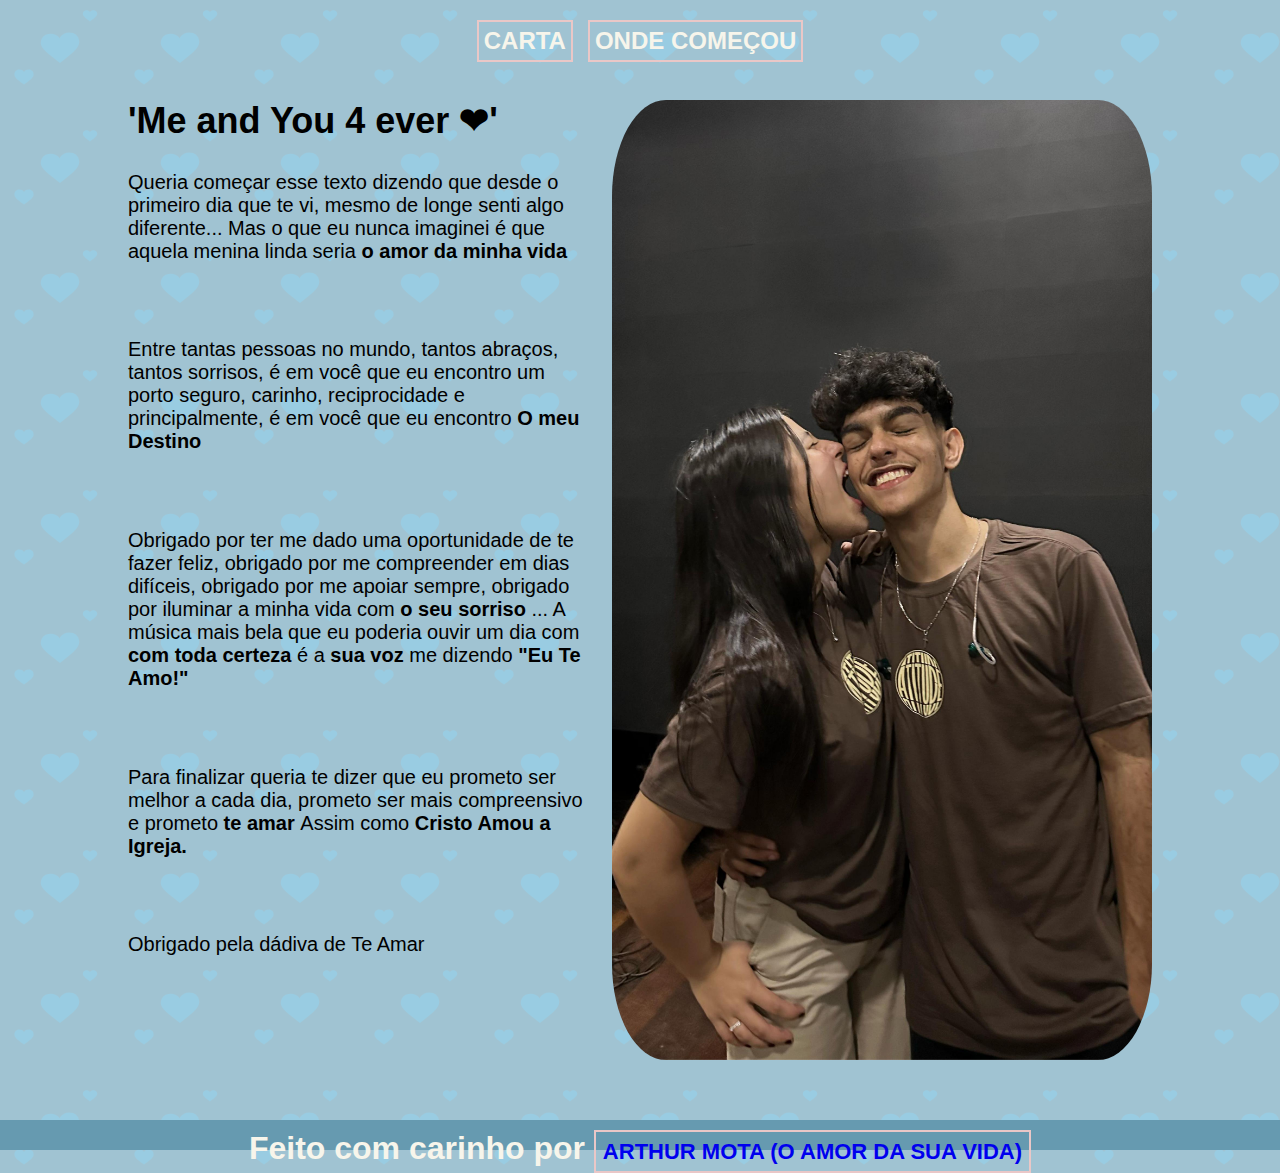
<file: index.html>
<!DOCTYPE html>
<html lang="pt-BR">

<head>
    <meta charset="UTF-8">
    <meta http-equiv="X-UA-Compatible" content="IE=edge">
    <meta name="viewport" content="width=device-width, initial-scale=1.0">
    <link rel="stylesheet" href="style.css">
    <title>Para: Anna Clara Lacerda Araújo</title>
</head>

<body>

    <header class="cabecalho">
        <nav class="cabecalho__menu">
            <a class="cabecalho__menu__link" href="./index.html">Carta</a>
            <a class="cabecalho__menu__link" href="./About.html">Onde começou</a>
        </nav>
    </header>

    <main class="conteudo">
        <section class="conteudo__sessao">
            <h1 class="conteudo__sessao__titulo">'Me and You 4 ever &#10084;'</h1>

            <p class="conteudo__sessao__texto">
                Queria começar esse texto dizendo que desde o primeiro dia que te vi,
                mesmo de longe senti algo diferente... Mas o que eu nunca imaginei é que aquela menina linda seria <strong> o amor da minha vida </strong>
            </p>
            <br>

            <p class="conteudo__sessao__texto">
                Entre tantas pessoas no mundo, tantos abraços, tantos sorrisos, é em você que eu encontro um
                porto seguro, carinho, reciprocidade e principalmente, é em você que eu encontro <strong> O meu Destino </strong>
            </p>
            <br>
            <p class="conteudo__sessao__texto">
                Obrigado por ter me dado uma oportunidade de te fazer feliz, obrigado por me compreender em dias difíceis, obrigado
                por me apoiar sempre, obrigado por iluminar a minha vida com <strong> o seu sorriso </strong>...
                A música mais bela que eu poderia ouvir um dia com <strong> com toda certeza </strong> é a <strong> sua voz </strong> me dizendo
                <strong> "Eu Te Amo!" </strong>
            </p>
            <br>
            <p class="conteudo__sessao__texto">
                Para finalizar queria te dizer que eu prometo ser melhor a cada dia, prometo ser mais compreensivo e prometo <strong> te amar </strong>
                Assim como <strong> Cristo Amou a Igreja. </strong>
            </p>
            <br>
            <p class="conteudo__sessao__texto">Obrigado pela dádiva de Te Amar</p>
        </section>

        <img class="conteudo__imagem" src="image1.jpg" alt="Imagem do Conteúdo">

    </main>

    <footer class="rodape">
        <h1 class="rodape__titulo">
            Feito com carinho por
            <a class="rodape__titulo__link" href="https://www.instagram.com/arthur.rmota/" target="_blank">Arthur Mota (o amor da sua vida)</a>
        </h1>
    </footer>

</body>

</html>
</file>
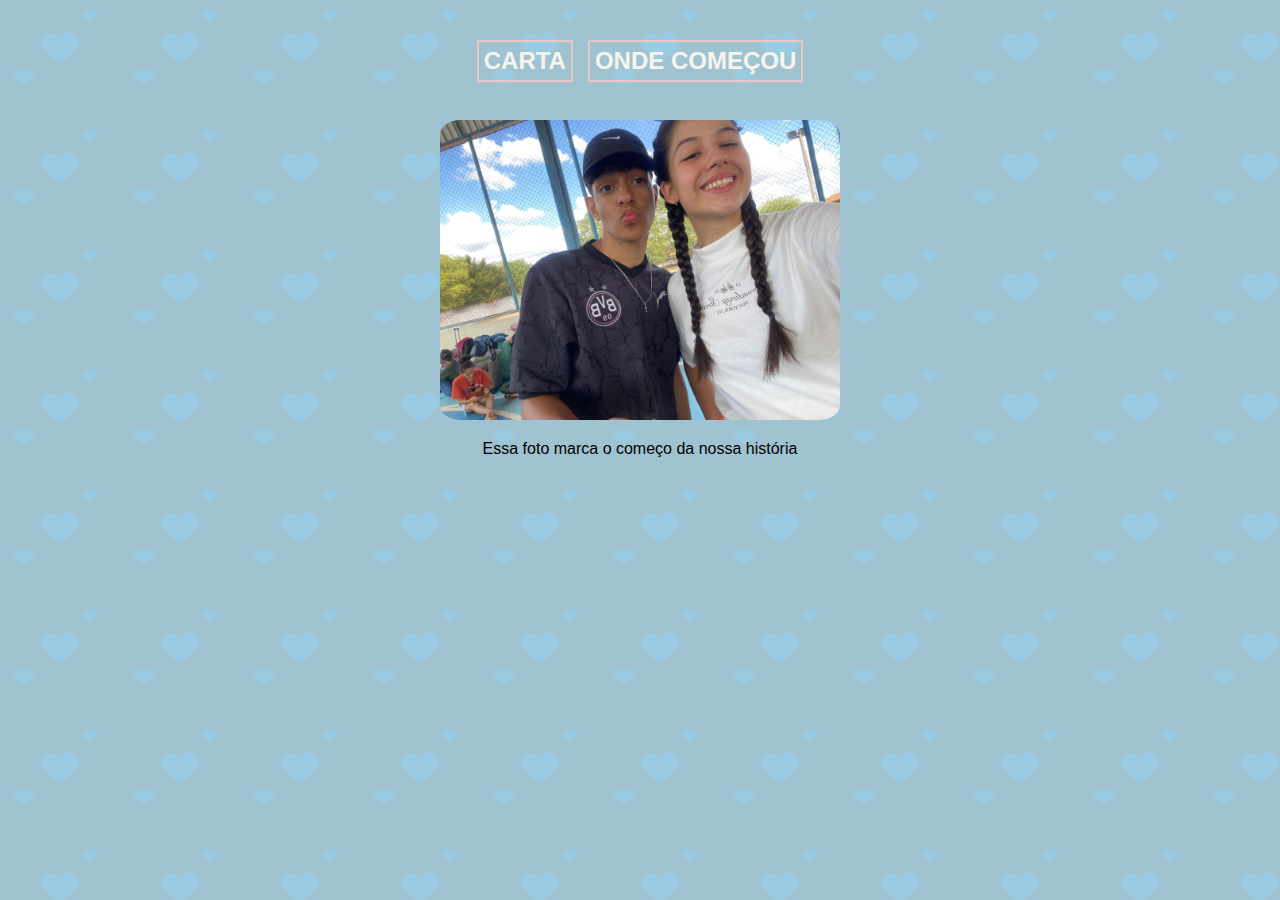
<file: About.html>
<!DOCTYPE html>
<html lang="pt-BR">

<head>
    <meta charset="UTF-8">
    <meta http-equiv="X-UA-Compatible" content="IE=edge">
    <meta name="viewport" content="width=device-width, initial-scale=1.0">
    <link rel="stylesheet" href="style.css">
    <link rel="stylesheet" href="about.css">
    <title>Onde comecou</title>
</head>

<body>
    <header class="cabecalho">
        <nav class="cabecalho__menu">
            <a class="cabecalho__menu__link" href="./index.html">Carta</a>
            <a class="cabecalho__menu__link" href="./About.html">Onde começou</a>
        </nav>
    </header>

    <body class="about__body">
        <div class="about__body__image">
            <img class="about__image" src="image2.jpg">
        </div>
        <section class="conteudo"> 
            <p> Essa foto marca o começo da nossa história </p>
        </section>
    </body>
</body>

</html>
</file>
<file: style.css>
/* Geral */
* {
    margin: 0;
    padding: 0;
    box-sizing: border-box;
}

:root {
    --cor-primaria: #EAC7C7;
    --cor-secundaria: #A0C3D2;
    --cor-ternaria: #F7F5EB;
    --cor-base: #EAE0DA;
    --font-primaria: 'Alfa Slab One', cursive;
    --font-secundaria: 'Montserrat', sans-serif;
}

/* Corpo da página */
body {
    font-family: var(--font-secundaria);
    background-color: var(--cor-secundaria);
    background-image: url("data:image/svg+xml,%3Csvg width='100' height='100' viewBox='0 0 100 100' xmlns='http://www.w3.org/2000/svg'%3E%3Cg fill='%2399cce2'%3E%3Cpath d='M50 31c4-6.3 16-5.2 16 4 0 5.5-6.5 9.8-16 17.5C40.5 44.8 34 40.5 34 36c0-9.2 12-10.3 16-4z'/%3E%3Cpath d='M20 60c2-3.2 8-2.6 8 2 0 2.7-3.2 4.8-8 8.5-4.8-3.7-8-5.8-8-8.5 0-4.6 6-5.2 8-2z'/%3E%3Cpath d='M75 10c1.5-2.4 6-2 6 1.5 0 2-2.4 3.6-6 6.5-3.6-2.9-6-4.5-6-6.5 0-3.5 4.5-3.9 6-1.5z'/%3E%3C/g%3E%3C/svg%3E");
    background-repeat: repeat;
    background-size: 120px;
}

/* Cabeçalho */
.cabecalho {
    color: var(--cor-primaria);
    text-decoration: none;
    align-items: center;
    height: 100px;
    margin: 0 auto;
    padding-top: 20px;
}

.cabecalho__menu {
    display: flex;
    justify-content: center;
    gap: 15px;
}

.cabecalho__menu__link {
    text-decoration: none;
    color: var(--cor-ternaria);
    font-size: 24px;
    font-weight: 600;
    text-transform: uppercase;
    font-family: var(--font-secundaria);
    border: 2px solid var(--cor-primaria);
    padding: 5px;
}

/* Conteúdo Principal */
.conteudo {
    display: flex;
    justify-content: center;
    gap: 20px;
    width: 80%;
    margin: 0 auto;
    box-sizing: border-box;
}

.conteudo__sessao {
    display: flex;
    flex-direction: column;
    gap: 3%;
}

.conteudo__sessao__titulo {
    font-size: 36px;
    font-family: var(--font-secundaria);
}

.conteudo__sessao__texto {
    font-size: 20px;
    font-family: var(--font-secundaria);
}

.conteudo__imagem {
    width: 60vh;
    border-radius: 10%;
    transition: 0.3s;
}

.conteudo__imagem:hover {
    opacity: 92%;
}

/* Rodapé */
.rodape {
    color: var(--cor-ternaria);
    background-color: #669ab0;
    margin-top: 60px;
    height: 30px;
    text-align: center;
}

.rodape__titulo {
    padding-top: 10px;
}

.rodape__titulo__link {
    text-decoration: none;
    border: 2px solid var(--cor-primaria);
    padding: 7px;
    text-transform: uppercase;
    font-size: 22px;
}

/* Responsividade para dispositivos móveis */

@media screen and (max-width: 768px) {
    /* Cabeçalho */
    .cabecalho__menu {
        gap: 10px;
    }

    .cabecalho__menu__link {
        font-size: 20px;
    }

    /* Conteúdo Principal */
    .conteudo {
        flex-direction: column;
        gap: 30px;
        width: 90%;
    }

    .conteudo__sessao__titulo {
        font-size: 28px;
    }

    .conteudo__sessao__texto {
        font-size: 18px;
    }

    .conteudo__imagem {
        width: 80%;
    }

    /* Rodapé */
    .rodape__titulo {
        font-size: 18px;
    }
}

/* Para telas menores que 480px */
@media screen and (max-width: 480px) {
    .cabecalho__menu__link {
        font-size: 18px;
    }

    .conteudo__sessao__titulo {
        font-size: 24px;
    }

    .conteudo__sessao__texto {
        font-size: 16px;
    }

    .conteudo__imagem {
        width: 90%;
    }

    .rodape__titulo {
        font-size: 16px;
    }
}
</file>
<file: about.css>
/* Estilo da seção "Onde começou" */
.about__body {
    text-align: center;
    padding: 20px;
}

.about__body__image {
    display: flex;
    justify-content: center;
    align-items: center;
    margin-bottom: 20px;
}

.about__image {
    width: 400px;
    border-radius: 5%;
    transition: 0.5s;
}

.about__image:hover {
    opacity: 92%;
}

/* Responsividade para dispositivos móveis */
@media screen and (max-width: 768px) {
    .about__image {
        width: 80%;
    }
}

@media screen and (max-width: 480px) {
    .about__image {
        width: 90%;
    }
}
</file>
